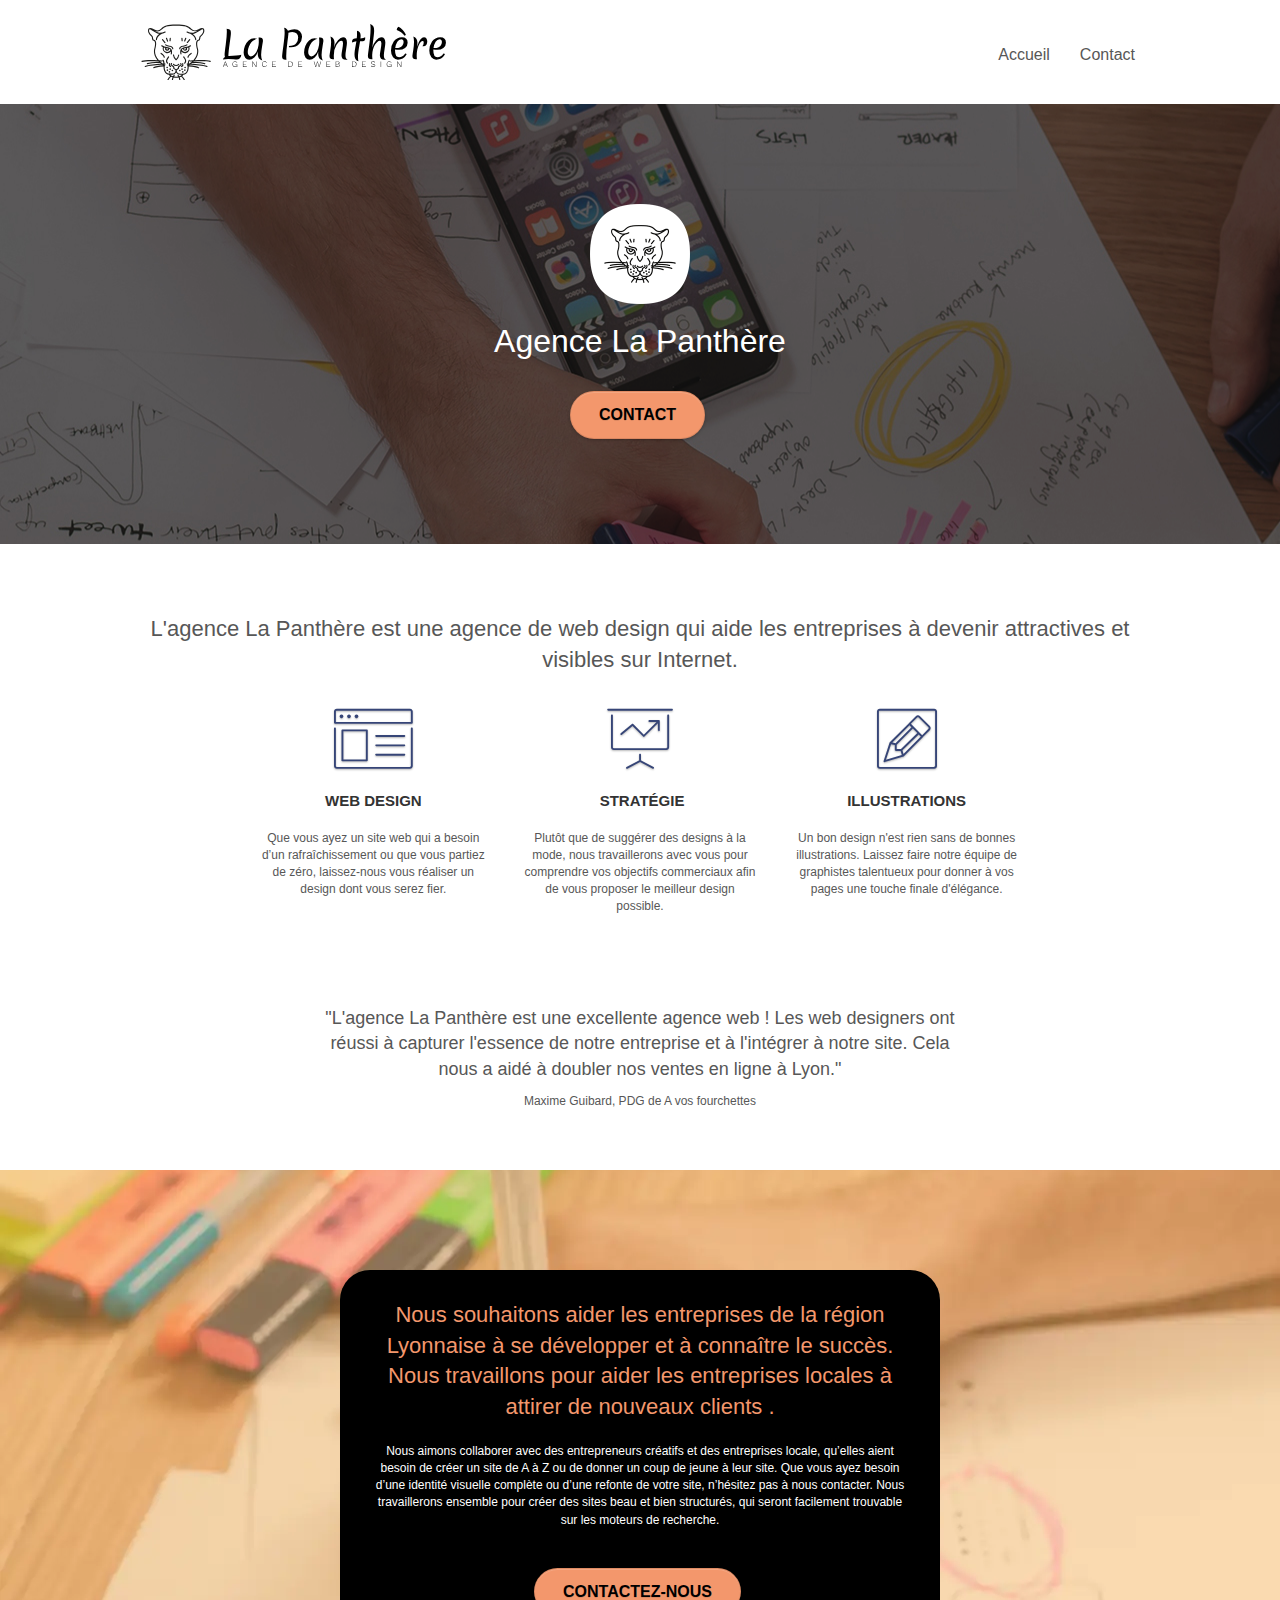
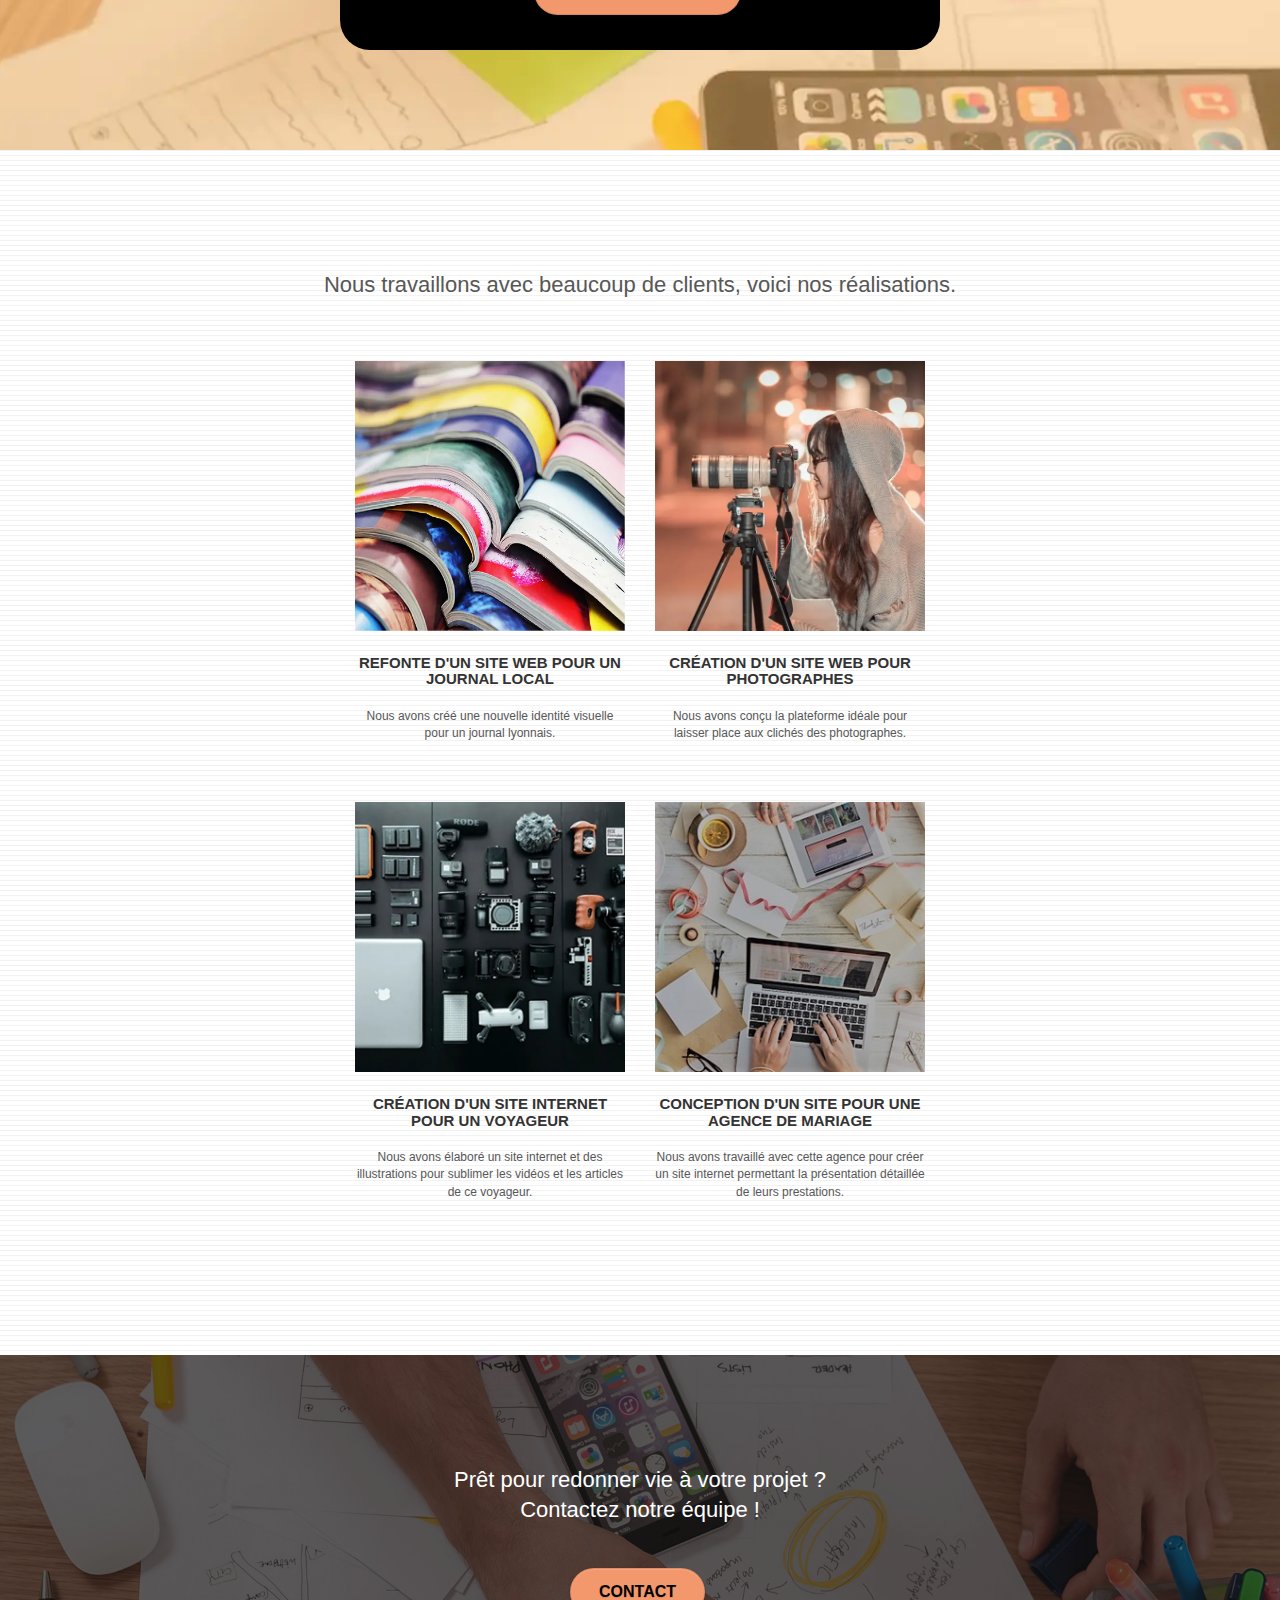
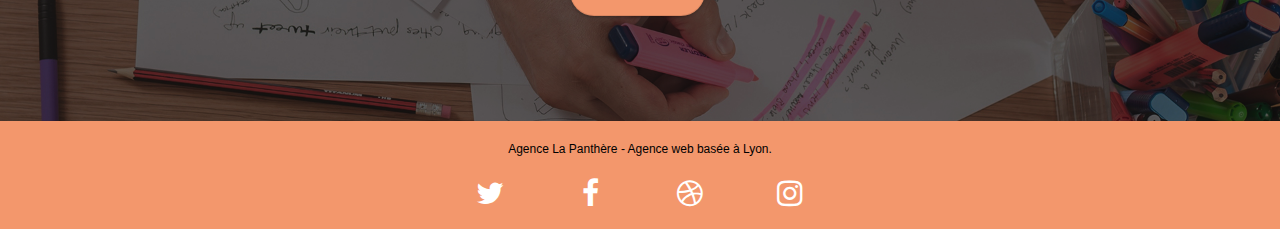
<file: index.html>
<!doctype html>
<html lang="fr">
<head>
    <meta charset="utf-8">
    <meta name="viewport" content="width=device-width, initial-scale=1.0, viewport-fit=cover">
	<meta name="description" content="La Panthère est une agence de Webdesign située à Lyon, permettant à ses clients de devenir attractifs et visibles sur les moteurs de recherche, en utilisant des illustrations et des stratégies commerciales adaptées. ">


    <link rel="shortcut icon" type="image/png" href="favicon.jpg">
	<link rel="stylesheet" type="text/css" href="./css/bootstrap.min.css">
	<link rel="stylesheet" type="text/css" href="style.min.css">
	<link rel="stylesheet" type="text/css" href="./css/font-awesome.min.css">
	<link rel="stylesheet" type="text/css" href="./css/et-line.min.css">
    <title>La panthère, agence de Web Design</title>

    
<!-- Analytics -->
 
<!-- Analytics END -->
    
</head>
<body>
<!-- Principal conteneur -->
<div class="page-container">
    
<!-- bloc-0 -->
<div class="bloc bgc-white l-bloc " id="bloc-0">
	<div class="container bloc-sm">

		<nav class="navbar row">
			<div class="navbar-header">
				<a class="navbar-brand" href="index.html"><img src="img/agence-la-panthere-monochrome.svg" alt="Logo de l'agence La Panthère" style="width: 100%; height: 100%;"></a>
				<button id="nav-toggle" type="button" class="ui-navbar-toggle navbar-toggle" data-toggle="collapse" data-target=".navbar-1">
					<span class="sr-only">Toggle navigation</span><span class="icon-bar"></span><span class="icon-bar"></span><span class="icon-bar"></span>
				</button>
			</div>
			<div class="collapse navbar-collapse navbar-1 special-dropdown-nav">
				<ul class="site-navigation nav navbar-nav">
					<li>
						<a href="index.html">Accueil</a>
					</li>
					<li>
						<a href="Contact.html">Contact</a>
					</li>
				</ul>
			</div>
		</nav>
	</div>
</div>
<!-- bloc-0 END -->

<!-- bloc-1-presentation -->
<div class="bloc bgc-dark-slate-blue bg-banniere d-bloc bg-t-edge bloc-bg-texture b-parallax" id="bloc-1-hero">
	<div class="container bloc-lg">
		<div class="row tight-width-whitespace">
			<div class="col-sm-12">
				<img src="img/logo.webp" class="center-block image-resize-mode" alt="Logo de l'Agence La Panthère" style="width: 100px; height: 100px">
				<h1 class="text-center hero-bloc-text color-title">
					Agence La Panthère
				</h1>
				<div class="text-center">
					<a href="page2.html" class="btn btn-lg btn-clean btn-rd cta-hero btn-atomic-tangerine" id="cta-hero">Contact</a>
				</div>
			</div>
		</div>
	</div>
</div>
<!-- bloc-1-presentation END -->

<!-- bloc-2-services -->
<div class="bloc bgc-white l-bloc" id="bloc-2-services">
	<div class="container bloc-md">
		<div class="row">
			<h2 class="text-center">L'agence La Panthère est une agence de web design qui aide les entreprises à devenir attractives et visibles sur Internet.</h2>
		</div>
		<div class="row voffset-lg med-width-whitespace">
			<div class="col-sm-4">
				<div class="text-center">
					<span class="et-icon-browser sm-shadow icon-dark-slate-blue icons icon-lg"></span>
				</div>
				<h3 class="mg-md text-center">
					Web design
				</h3>
				<p class="text-center ">
					Que vous ayez un site web qui a besoin d&rsquo;un rafraîchissement ou que vous partiez de zéro, laissez-nous vous réaliser un design dont vous serez fier.
				</p>
			</div>
			<div class="col-sm-4">
				<div class="text-center">
					<span class="et-icon-presentation sm-shadow icon-dark-slate-blue icons icon-lg"></span>
				</div>
				<h3 class="mg-md text-center">
					&nbsp;Stratégie
				</h3>
				<p class="text-center ">
					Plutôt que de suggérer des designs à la mode, nous travaillerons avec vous pour comprendre vos objectifs commerciaux afin de vous proposer le meilleur design possible.<br>
				</p>
			</div>
			<div class="col-sm-4">
				<div class="text-center">
					<span class="et-icon-edit sm-shadow icon-dark-slate-blue icons icon-lg"></span>
				</div>
				<h3 class="mg-md text-center">
					Illustrations
				</h3>
				<p class="text-center ">
					Un bon design n'est rien sans de bonnes illustrations. Laissez faire notre équipe de graphistes talentueux pour donner à vos pages une touche finale d'élégance.
				</p>
			</div>
		</div>
		<div class="row voffset-lg voffset">
			<div class="col-xs-12 col-md-8 col-md-offset-2 text-center">
				<p class="text-citation ">
					"L'agence La Panthère est une excellente agence web ! Les web designers ont réussi à capturer l'essence de notre entreprise et à l'intégrer à notre site. Cela nous a aidé à doubler nos ventes en ligne à Lyon."
				</p>

				<p class="author-citation">Maxime Guibard, PDG de A vos fourchettes</p>
			</div>
		</div>
	</div>
</div>
<!-- bloc-2-services END -->

<!-- bloc-3-what-i-do -->
<div class="bloc tc-white bgc-atomic-tangerine bg-presentation d-bloc" id="bloc-3-what-i-do">
	<div class="container bloc-lg">
		<div class="row tight-width-whitespace" style="background-color: black; border-radius: 30px; padding: 20px;">
			<div class="col-sm-12">
				<h2 class="mg-md text-center tc-white" style="color:#F3976C!important;">
					Nous souhaitons aider les entreprises de la région Lyonnaise à se développer et à connaître le succès. Nous travaillons pour aider les entreprises locales à attirer de nouveaux clients .<br>
				</h2>
				<p class="text-center tc-white">
					Nous aimons collaborer avec des entrepreneurs créatifs et des entreprises locale, qu’elles aient besoin de créer un site de A à Z ou de donner un coup de jeune à leur site. Que vous ayez besoin d’une identité visuelle complète ou d’une refonte de votre site, n’hésitez pas à nous contacter. Nous travaillerons ensemble pour créer des sites beau et bien structurés, qui seront facilement trouvable sur les moteurs de recherche. <br><br><a class="btn btn-lg btn-clean btn-rd cta-hero btn-atomic-tangerine" href="page2.html">Contactez-nous</a><br>
				</p>
			</div>
		</div>
	</div>
</div>
<!-- bloc-3-what-i-do END -->

<!-- bloc-4-portfolio -->
<div class="bloc bgc-white bg-lines-h2-bg bg-repeat l-bloc" id="bloc-4-portfolio">
	<div class="container bloc-lg">
		<div class="row">
			<div class="col-sm-12 text-center">
				<h2 class="text-center">Nous travaillons avec beaucoup de clients, voici nos réalisations.</h2>
			</div>
		</div>
		<div class="row tight-width-whitespace portfolio-row">
			<div class="col-sm-6">
				<a href="#" data-lightbox="img/Journaux.webp" data-gallery-id="gallery-1" data-caption="Refonte d'un site web pour un journal local" data-frame="snapshot-lb"><img src="img/Journaux.webp" alt="Plusieurs journaux empilés" class="img-responsive portfolio-thumb" style="width: 100%; height: 100%;"></a>
				<h3 class="mg-md text-center">
					Refonte d'un site web pour un journal local
				</h3>
				<p class="text-center">
					Nous avons créé une nouvelle identité visuelle pour un journal lyonnais.
				</p>
			</div>
			<div class="col-sm-6">
				<a href="#" data-lightbox="img/Photographe.webp" data-gallery-id="gallery-1" data-caption="Création d'un site web pour photographes" data-frame="snapshot-lb"><img src="img/Photographe.webp" class="img-responsive portfolio-thumb" alt="Une photographe prenant une photo avec son appareil" style="width: 100%; height: 100%;" loading="lazy"></a>
				<h3 class="mg-md text-center">
					Création d'un site web pour photographes
				</h3>
				<p class="text-center">
					Nous avons conçu la plateforme idéale pour laisser place aux clichés des photographes.
				</p>
			</div>
		</div>
		<div class="row tight-width-whitespace portfolio-row">
			<div class="col-sm-6">
				<a href="#" data-lightbox="img/MaterielPhoto.webp" data-gallery-id="gallery-1" data-caption="Création d'un site internet pour un voyageur" data-frame="snapshot-lb"><img src="img/MaterielPhoto.webp" class="img-responsive portfolio-thumb" alt="Du matériel pour appareils photos" style="width: 100%; height: 100%;" loading="lazy"></a>
				<h3 class="mg-md text-center">
					Création d'un site internet pour un voyageur
				</h3>
				<p class="text-center">
					Nous avons élaboré un site internet et des illustrations pour sublimer les vidéos et les articles de ce voyageur.
				</p>
			</div>
			<div class="col-sm-6">
				<a href="#" data-lightbox="img/OrdinateurTravail.webp" data-gallery-id="gallery-1" data-caption="Conception d'un site pour une agence de mariage" data-frame="snapshot-lb"><img src="img/OrdinateurTravail.webp" class="img-responsive portfolio-thumb" alt="Un ordinateur posé sur une table avec des rubans et des objets créatifs pour un mariage" style="width: 100%; height: 100%;" loading="lazy"></a>
				<h3 class="mg-md text-center">
					Conception d'un site pour une agence de mariage
				</h3>
				<p class="text-center">
					Nous avons travaillé avec cette agence pour créer un site internet permettant la présentation détaillée de leurs prestations.
				</p>
			</div>
		</div>
	</div>
</div>
<!-- bloc-4-portfolio END -->

<!-- bloc-5-cta -->
<div class="bloc bgc-dark-slate-blue bg-banniere d-bloc bloc-bg-texture" id="bloc-5-cta">
	<div class="container bloc-lg">
		<div class="row">
			<h2 class="mg-md text-center color-title">
				Prêt pour redonner vie à votre projet ?<br>Contactez notre équipe !
			</h2>
			<div class="col-sm-12 text-center">
				<a href="page2.html" class="btn btn-atomic-tangerine btn-clean btn-rd btn-lg cta-hero">Contact</a>
			</div>
		</div>
	</div>
</div>
<!-- bloc-5-cta END -->

<!-- Footer - bloc-8 -->
<div class="bloc bgc-atomic-tangerine d-bloc" id="bloc-8">
	<div class="container bloc-sm">
		<div class="row">
			<div class="col-sm-12">
				<p class="text-center white" style="color: black!important; padding-bottom: 10px">
					Agence La Panthère - Agence web basée à Lyon.<br>
				</p>
				<div class="row row-no-gutters social">
					<div class="col-sm-3">
						<div class="text-center">
							<a class="social" href="index.html" aria-label="Lien vers Twitter"><span class="fa fa-twitter icon-md"></span></a>
						</div>
					</div>
					<div class="col-sm-3">
						<div class="text-center">
							<a class="social" href="index.html" aria-label="Lien vers Facebook"><span class="fa fa-facebook icon-md"></span></a>
						</div>
					</div>
					<div class="col-sm-3">
						<div class="text-center">
							<a class="social" href="index.html" aria-label="Lien vers Dribble"><span class="fa fa-dribbble icon-md"></span></a>
						</div>
					</div>
					<div class="col-sm-3">
						<div class="text-center">
							<a class="social" href="index.html" aria-label="Lien vers Instagram"><span class="fa fa-instagram icon-md"></span></a>
						</div>
					</div>
				</div>
			</div>
		</div>
	</div>
</div>
<!-- Footer - bloc-8 END -->


<!--SCRIPTS-->
<script src="./js/jquery-2.1.0.min.js"></script>
<script src="./js/bootstrap.min.js"></script>
<script src="./js/blocs.js"></script>
<script src="./js/jquery.touchSwipe.js"></script>
<script src="./js/gmaps.min.js"></script>
<script src="https://code.jquery.com/jquery-3.6.0.min.js" asynch></script>
<script src="https://cdn.jsdelivr.net/npm/bootstrap@4.5.3/dist/js/bootstrap.bundle.min.js" asynch></script>


</body>
</html>
</file>
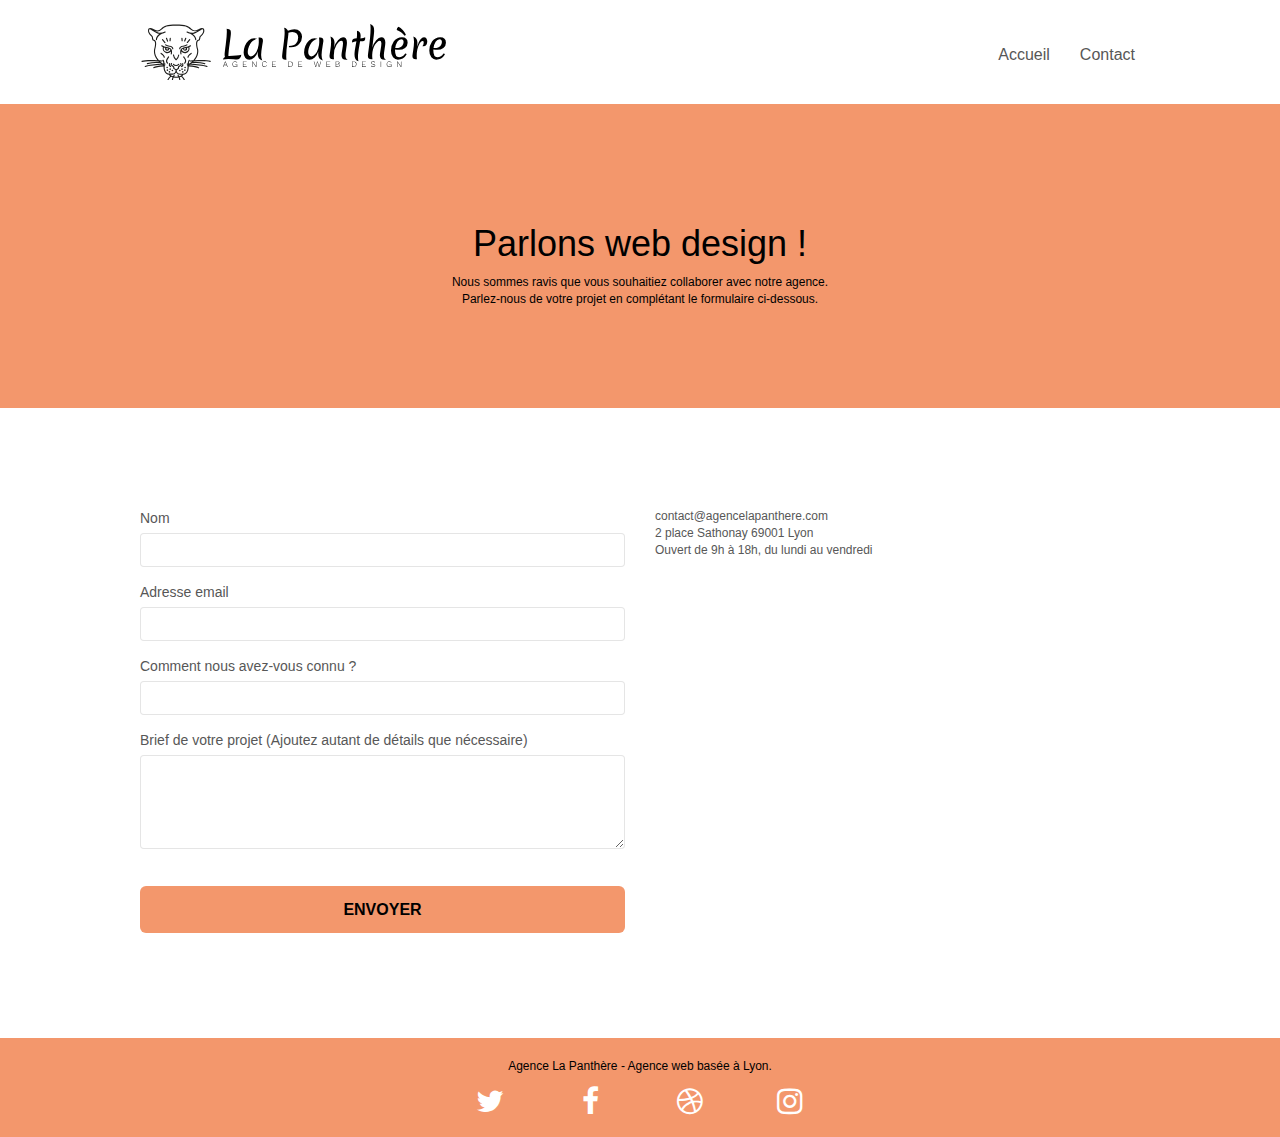
<file: Contact.html>
<!doctype html>
<html lang="fr">
<head>
    <meta charset="utf-8">
	<meta name="description" content="Page pour contacter l'équipe de l'agence">
    <meta name="viewport" content="width=device-width, initial-scale=1.0, viewport-fit=cover">

    <link rel="shortcut icon" type="image/png" href="favicon.jpg">
	<link rel="stylesheet" type="text/css" href="./css/bootstrap.min.css">
	<link rel="stylesheet" type="text/css" href="style.min.css">
	<link rel="stylesheet" type="text/css" href="./css/font-awesome.min.css">
	<link rel="stylesheet" type="text/css" href="./css/et-line.min.css">
    <title>Contactez-nous</title>

    
<!-- Analytics -->
 
<!-- Analytics END -->
    
</head>
<body>
<!-- Principal conteneur -->
<div class="page-container">
    
<!-- bloc-0 -->
<div class="bloc bgc-white l-bloc " id="bloc-0">
	<div class="container bloc-sm">
		<nav class="navbar row">
			<div class="navbar-header">
				<a class="navbar-brand" href="index.html"><img src="img/agence-la-panthere-monochrome.svg" alt="Logo de l'agence La Panthère" style="height: 100%; width: 100%;"/></a>
				<button id="nav-toggle" type="button" class="ui-navbar-toggle navbar-toggle" data-toggle="collapse" data-target=".navbar-1">
					<span class="sr-only">Toggle navigation</span><span class="icon-bar"></span><span class="icon-bar"></span><span class="icon-bar"></span>
				</button>
			</div>
			<div class="collapse navbar-collapse navbar-1 special-dropdown-nav">
				<ul class="site-navigation nav navbar-nav">
					<li>
						<a href="index.html">Accueil</a>
					</li>
					<li>
					</li>
					<li>
						<a href="Contact.html">Contact</a>
					</li>
				</ul>
			</div>
		</nav>
	</div>
</div>
<!-- bloc-0 END -->

<!-- bloc-6 -->
<div class="bloc bg-dots-bg bg-repeat bgc-atomic-tangerine d-bloc bloc-bg-texture texture-paper" id="bloc-6">
	<div class="container bloc-lg">
		<div class="row">
			<div class="col-sm-12">
				<h1 class="text-center text-black">
					Parlons web design !
				</h1>
				<p class="text-center mg-lg tight-width-whitespace text-black">
					Nous sommes ravis que vous souhaitiez collaborer avec notre agence.<br>
					Parlez-nous de votre projet en complétant le formulaire ci-dessous.
				</p>
			</div>
		</div>
	</div>
</div>
<!-- bloc-6 END -->

<!-- bloc-7 -->
<div class="bloc bgc-white l-bloc" id="bloc-7">
	<div class="container bloc-lg">
		<div class="row">
			<div class="col-sm-6">
				<form id="form_1" novalidate success-msg="Your message has been sent." fail-msg="Sorry it seems that our mail server is not responding, Sorry for the inconvenience!">
					<div class="form-group">
						<label for="name">
							Nom
						</label>
						<input id="name" class="form-control" required />
					</div>
					<div class="form-group">
						<label for="email">
							Adresse email
						</label>
						<input id="email" class="form-control" type="email" required />
					</div>
					<div class="form-group">
						<label for="input_504">
							Comment nous avez-vous connu ?
						</label>
						<input class="form-control" type="email" required id="input_504" />
					</div>
					<div class="form-group">
						<label for="message">
							Brief de votre projet (Ajoutez autant de détails que nécessaire)<br>
						</label>
						<textarea id="message" class="form-control" rows="4" cols="50" required></textarea>
					</div> 
					<button class="bloc-button btn btn-lg btn-block cta-hero btn-atomic-tangerine" type="submit">
						Envoyer
					</button>
				</form>
			</div>
			<div class="col-sm-6">
				<p>
					contact@agencelapanthere.com<br>2 place Sathonay 69001 Lyon<br>Ouvert de 9h à 18h, du lundi au vendredi<br>
				</p>
			</div>
		</div>
	</div>
</div>
<!-- bloc-7 END -->

<!-- ScrollToTop Button -->
<a class="bloc-button btn btn-d scrollToTop" onclick="scrollToTarget('1')"><span class="fa fa-chevron-up"></span></a>
<!-- ScrollToTop Button END-->


<!-- Footer - bloc-8 -->
<div class="bloc bgc-atomic-tangerine d-bloc" id="bloc-8">
	<div class="container bloc-sm">
		<div class="row">
			<div class="col-sm-12">
				<p class="text-center text-black">
					Agence La Panthère - Agence web basée à Lyon.<br>
				</p>
				<div class="row row-no-gutters social">
					<div class="col-sm-3">
						<div class="text-center">
							<a class="social" href="index.html"  aria-label="Lien vers Twitter"><span class="fa fa-twitter icon-md"></span></a>
						</div>
					</div>
					<div class="col-sm-3">
						<div class="text-center">
							<a class="social" href="index.html" aria-label="Lien vers Facebook""><span class="fa fa-facebook icon-md"></span></a>
						</div>
					</div>
					<div class="col-sm-3">
						<div class="text-center">
							<a class="social" href="index.html" aria-label="Lien vers Dribble"><span class="fa fa-dribbble icon-md"></span></a>
						</div>
					</div>
					<div class="col-sm-3">
						<div class="text-center">
							<a class="social" href="index.html" aria-label="Lien vers Instagram"><span class="fa fa-instagram icon-md"></span></a>
						</div>
					</div>
				</div>
			</div>
		</div>
	</div>
</div>
<!-- Footer - bloc-8 END -->

</div>
<!-- Principal conteneur END -->
    
<script src="https://code.jquery.com/jquery-3.6.0.min.js" asynch></script>
<script src="https://cdn.jsdelivr.net/npm/bootstrap@4.5.3/dist/js/bootstrap.bundle.min.js" asynch></script>
<script src="./js/bootstrap.min.js" asynch></script>
<script src="./js/jqBootstrapValidation.js" asynch></script>
<script src="./js/formHandler.js" asynch></script>
</body>
</html>
</file>
<file: style.min.css>
.d-bloc .navbar-toggle .icon-bar,body{background:#fff}.bloc .container,.row.row-no-gutters>[class*=" col-"],.row.row-no-gutters>[class^=col-]{padding-right:0;padding-left:0}.nav-center .navbar-brand img,body{margin:0}.nav-invert .navbar .nav,.nav>li{float:left}a,button{outline:0!important}.scrollToTop,a,button{transition:.3s ease-in-out}body{padding:0;overflow-x:hidden;-webkit-font-smoothing:antialiased;-moz-osx-font-smoothing:grayscale}a:hover{text-decoration:none;cursor:pointer}#page-loading-blocs-notifaction{position:fixed;top:0;bottom:0;width:100%;z-index:100000;background:url("img/pageload-spinner.gif") center center no-repeat #fff}.bloc{width:100%;clear:both;background:50% 50%/cover no-repeat;padding:0 50px;position:relative}.bloc-lg{padding:100px 50px}.bloc-md{padding:50px}.bloc-sm{padding:20px 50px}.bg-b-edge,.bg-bl-edge,.bg-br-edge,.bg-center,.bg-l-edge,.bg-r-edge,.bg-repeat,.bg-t-edge,.bg-tl-edge,.bg-tr-edge{-webkit-background-size:auto!important;-moz-background-size:auto!important;-o-background-size:auto!important;background-size:auto!important}.bg-repeat,.nav>li a:focus,.nav>li a:hover{background:0 0}.nav>li>.dropdown a,.navbar-toggle:hover{background:0 0!important}.bg-t-edge{background:top no-repeat}.b-parallax{background-attachment:fixed}.d-bloc{color:rgba(255,255,255,.7)}.d-bloc button:hover{color:rgba(255,255,255,.9)}.d-bloc .icon-round,.d-bloc .icon-rounded,.d-bloc .icon-semi-rounded-a,.d-bloc .icon-semi-rounded-b,.d-bloc .icon-square{border-color:rgba(255,255,255,.9)}.d-bloc .divider-h span{border-color:rgba(255,255,255,.2)}.d-bloc .a-btn,.d-bloc .navbar a,.d-bloc .navbar-brand,.d-bloc a .icon-lg,.d-bloc a .icon-md,.d-bloc a .icon-sm,.d-bloc a .icon-xl,.d-bloc h1 a,.d-bloc h2 a,.d-bloc h3 a,.d-bloc h4 a,.d-bloc h5 a,.d-bloc h6 a,.d-bloc p a{color:#fff}.d-bloc .a-btn:hover,.d-bloc .navbar a:hover,.d-bloc .navbar-brand:hover,.d-bloc a:hover .icon-lg,.d-bloc a:hover .icon-md,.d-bloc a:hover .icon-sm,.d-bloc a:hover .icon-xl,.d-bloc h1 a:hover,.d-bloc h2 a:hover,.d-bloc h3 a:hover,.d-bloc h4 a:hover,.d-bloc h5 a:hover,.d-bloc h6 a:hover,.d-bloc p a:hover{transform:scale(1.1);transition:transform .2s}.d-bloc .btn-wire,.d-bloc .btn-wire:hover{color:#fff;border-color:#fff}.d-bloc .panel icon,.l-bloc .icon-round,.l-bloc .icon-rounded,.l-bloc .icon-semi-rounded-a,.l-bloc .icon-semi-rounded-b,.l-bloc .icon-square{border-color:rgba(0,0,0,.7)}.d-bloc .panel,.l-bloc{color:rgba(0,0,0,.5)}.d-bloc .panel button:hover,.l-bloc button:hover{color:rgba(0,0,0,.7)}.d-bloc .panel .divider-h span,.l-bloc .divider-h span{border-color:rgba(0,0,0,.1)}.d-bloc .panel .a-btn,.l-bloc .a-btn,.l-bloc .navbar a,.l-bloc .navbar-brand,.l-bloc .navbar-toggle .icon-bar,.l-bloc a .icon-lg,.l-bloc a .icon-md,.l-bloc a .icon-sm,.l-bloc a .icon-xl,.l-bloc h1 a,.l-bloc h2 a,.l-bloc h3 a,.l-bloc h4 a,.l-bloc h5 a,.l-bloc h6 a,.l-bloc p a{color:rgba(0,0,0,.6)}.d-bloc .panel .a-btn:hover,.l-bloc .a-btn:hover,.l-bloc .navbar a:hover,.l-bloc .navbar-brand:hover,.l-bloc a:hover .icon-lg,.l-bloc a:hover .icon-md,.l-bloc a:hover .icon-sm,.l-bloc a:hover .icon-xl,.l-bloc h1 a:hover,.l-bloc h2 a:hover,.l-bloc h3 a:hover,.l-bloc h4 a:hover,.l-bloc h5 a:hover,.l-bloc h6 a:hover,.l-bloc p a:hover{color:#000}.d-bloc .panel .btn-wire,.d-bloc .panel .btn-wire:hover,.l-bloc .btn-wire,.l-bloc .btn-wire:hover{color:rgba(0,0,0,.7);border-color:rgba(0,0,0,.3)}.voffset{margin-top:30px}.voffset-lg{margin-top:80px}.row-no-gutters{margin-right:0;margin-left:0}#bloc-1-hero h1{font-size:32px}.navbar{margin-bottom:0;z-index:1}.navbar-brand{height:auto;padding:3px 15px;font-size:25px;font-weight:600;line-height:44px}.navbar-brand img{max-height:200px;margin:0 5px 0 0;display:inline}.navbar-brand img[src$=svg]{min-width:100px}.navbar .nav{padding-top:2px;margin-right:-16px;float:right;z-index:1}.nav>li{margin-top:4px;font-size:16px}.navbar-nav .open .dropdown-menu>li>a{text-align:inherit}.navbar-toggle{margin:10px 10px 0 0;border:0}.mg-lg,.mg-md{margin-top:10px}.navbar-toggle .icon-bar{background-color:rgba(0,0,0,.5);width:26px}.nav-invert .navbar-brand,.nav-invert .navbar-header{float:right;position:relative;z-index:2}@media (min-width:768px){.site-navigation{position:absolute;top:50%;right:20px;transform:translate(0,-50%);-webkit-transform:translateY(-50%)}.nav>li .dropdown-menu a,.nav>li .dropdown-menu a:hover{color:#484848}.nav-invert .site-navigation{left:0;right:0}.nav-center{text-align:center}.nav-center .navbar-header{width:100%}.nav-center .nav>li,.nav-center .navbar-brand,.nav-center .navbar-header{float:none;display:inline-block}.nav-center .site-navigation{position:relative;width:100%;right:0;margin-right:0;margin-top:20px}.nav-center.mini-nav .navbar-toggle{float:none;margin:10px auto 0}}.nav>li>.dropdown a{display:block;padding:14px 15px}nav .caret{margin:0 5px}.dropdown-menu .dropdown-menu{top:-8px;left:100%}.dropdown-menu .dropmenu-flow-right{top:100%;left:0;margin-left:-1px;border-top-left-radius:0;border-top-right-radius:0}.dropdown-menu .dropdown span{border:4px solid #000;border-top-color:transparent;border-right-color:transparent;border-bottom-color:transparent;margin:6px -5px 0 0!important;float:right}.mg-md{margin-bottom:20px}.mg-lg{margin-bottom:40px}.btn{margin:0 5px 5px 0}.btn.pull-right{margin:0 0 5px 5px}.btn-d,.btn-d:focus,.btn-d:hover{color:#fff;background:rgba(0,0,0,.3)}.close-lightbox,.lightbox-caption,.next-lightbox,.prev-lightbox{background:rgba(0,0,0,.5);position:absolute}.btn-rd{border-radius:40px}.btn-clean{border:1px solid rgba(0,0,0,.08);border-bottom-color:rgba(0,0,0,.1);text-shadow:0 1px 0 rgba(0,0,1,.1);box-shadow:0 1px 3px rgba(0,0,1,.25),inset 0 1px 0 0 rgba(255,255,255,.15)}.icon-md{font-size:30px!important}.icon-lg{font-size:60px!important}.sm-shadow{text-shadow:0 1px 2px rgba(0,0,0,.3)}.panel-sq,.panel-sq .panel-footer,.panel-sq .panel-heading{border-radius:0}.panel-rd{border-radius:30px}.panel-rd .panel-heading{border-radius:29px 29px 0 0}.panel-rd .panel-footer{border-radius:0 0 29px 29px}.form-control{border-color:rgba(0,0,0,.1);box-shadow:none}.scrollToTop{width:40px;height:40px;position:fixed;bottom:20px;right:20px;opacity:0;z-index:500}.scrollToTop span{margin-top:6px}.showScrollTop{font-size:14px;opacity:1}a[data-lightbox]{position:relative;display:block;text-align:center}a[data-lightbox]:hover::before{content:"+";font-family:HelveticaNeue-Light,"Helvetica Neue Light","Helvetica Neue",Helvetica,Arial;font-size:32px;width:50px;height:50px;margin-left:-25px;border-radius:50%;background:rgba(0,0,0,.6);color:#fff;font-weight:100;z-index:1;position:absolute;top:50%;transform:translateY(-50%);-webkit-transform:translateY(-50%)}a[data-lightbox]:hover img{opacity:.6;-webkit-animation-fill-mode:none;animation-fill-mode:none}#lightbox-modal{display:flex;align-items:center}#lightbox-modal .modal-dialog{width:90%;max-width:900px;margin:0 auto}#lightbox-modal .modal-dialog img{max-height:90vh;margin:0 auto}.lightbox-caption{padding:20px;color:#fff;left:15px;right:15px;bottom:5px}.close-lightbox{color:#fff;font-size:30px;top:20px;right:20px;z-index:20;border:none;line-height:30px;padding:0 9px 5px;opacity:.3}.close-lightbox:hover,.next-lightbox:hover,.prev-lightbox:hover{opacity:1;color:#fff}.next-lightbox,.prev-lightbox{font-size:20px;color:rgba(255,255,255,.9);transition:.2s ease-in-out;top:45%;z-index:1;opacity:.4}.next-lightbox{padding:6px 8px 1px 13px;right:25px}.prev-lightbox{padding:6px 13px 1px 10px;left:25px}.snapshot-lb .modal-body{padding-bottom:45px}.snapshot-lb .lightbox-caption{padding:0;color:rgba(0,0,0,.5);background:0 0}.btn,a,h1,h2,h3,h4,h5,h6,label,p{font-family:helvetica;font-weight:400;color:#575757!important}.container{max-width:1000px}.hero-bloc-text{font-size:38px}.hero-bloc-text-sub{font-size:36px}.statement-bloc-text{line-height:26px;font-style:italic;font-size:20px;text-align:center;font-weight:lighter;max-width:520px;margin:auto}.cta-hero,h3{text-transform:uppercase;font-weight:700}p{font-size:12px}.tight-width-whitespace{max-width:600px;margin:auto}.h1{font-size:20px;font-family:"Open Sans"}.cta-hero{margin-top:22px;color:#fff!important;padding:12px 28px;font-size:16px}.social{max-width:400px;margin:auto}h2{font-size:22px;line-height:1.4em}h3{font-size:15px;color:#333!important}.med-width-whitespace{max-width:800px;margin:auto;box-shadow:0 0 0 #000}.color-title,.ltc-white,.tc-white,.white,h1{color:#fff!important}h4{color:#333!important}.icons{margin-bottom:14px;margin-top:24px}.portfolio-thumb{margin-bottom:24px}.portfolio-row{margin-bottom:44px;margin-top:50px}.avatar{box-shadow:0 4px 9px rgba(0,0,0,.3)}.black-background{background-color:#000;border-radius:30px;padding:40px}.bold-link{font-weight:900;text-decoration:underline!important}.bgc-white{background-color:#fff}.bgc-dark-slate-blue{background-color:#364577}.bgc-atomic-tangerine{background-color:#f3976c}.btn-atomic-tangerine{background:#f3976c;color:#000!important}.ltc-white:hover{color:#ccc!important}.ltc-atomic-tangerine{color:#f3976c!important}.ltc-atomic-tangerine:hover{color:#c27956!important}.icon-dark-slate-blue{color:#364577!important;border-color:#364577!important}.bg-lines-h2-bg{background-image:url("img/lines-h2-bg.png")}.bg-banniere{background-image:url("img/presentation.webp")}.bg-presentation{background-image:url("img/MainStylo.webp")}@media (max-width:1024px){.bloc{padding-left:20px;padding-right:20px}.bloc-tile-2.full-width-bloc .container,.bloc-tile-3.full-width-bloc .container,.bloc-tile-4.full-width-bloc .container,.bloc.full-width-bloc{padding-left:0;padding-right:0}}@media (max-width:992px) and (min-width:768px){.navbar .nav{max-width:80%}.nav-center.navbar .nav{max-width:100%}}@media (max-width:991px){.container{width:100%}.b-parallax{background-attachment:scroll}#hero-bloc,.page-container{overflow-x:hidden;position:relative}.bloc-group,.bloc-group .bloc{display:block;width:100%}.bloc-fill-screen .fill-bloc-bottom-edge,.bloc-fill-screen .fill-bloc-top-edge{padding:0 20px}}.text-citation{font-size:18px}.author-citation{font-size:12px;color:#434343}@media (max-width:400px){.bloc{padding-left:0;padding-right:0}}@media (max-width:767px){.page-container{overflow-x:hidden;position:relative}#disqus_thread,h1,h2,h3,h4,h5,h6,p{padding-left:10px!important;padding-right:10px!important}.b-parallax{background-attachment:scroll}.navbar .nav{padding-top:0;border-top:1px solid rgba(0,0,0,.2);float:none!important}.navbar.row{margin-left:0;margin-right:0}.site-navigation{position:inherit;transform:none;-webkit-transform:none;-ms-transform:none}.nav>li{margin-top:0;border-bottom:1px solid rgba(0,0,0,.1);background:rgba(0,0,0,.05);text-align:left;padding-left:15px;width:100%}.nav>li:hover{background:rgba(0,0,0,.08)}.dropdown .dropdown a .caret{float:none;margin:5px 0 0 10px!important;border:4px solid #000;border-bottom-color:transparent;border-right-color:transparent;border-left-color:transparent}#hero-bloc .navbar .nav{background:rgba(0,0,0,.8)}#hero-bloc .navbar .nav a{color:rgba(255,255,255,.6)}.hero{padding:50px 0}.hero-nav{left:-1px;right:-1px}.navbar-collapse{padding:0;overflow-x:hidden;-webkit-box-shadow:none;box-shadow:none}.navbar-brand img{max-height:40px;width:auto}.nav-invert .navbar-header{float:none;width:100%}.nav-invert .navbar-toggle{float:left;margin-left:10px}.bloc,.bloc-fill-screen .fill-bloc-bottom-edge,.bloc-fill-screen .fill-bloc-top-edge,.bloc-md,.bloc-sm,.bloc-tile-2 .container,.bloc-tile-3 .container,.bloc-tile-4 .container{padding-left:0;padding-right:0}.bloc-lg,.bloc-xl,.bloc-xxl{padding:40px 0}.a-block{padding:0 10px}.btn-dwn{display:none}.voffset{margin-top:5px}.voffset-md{margin-top:20px}.voffset-lg{margin-top:30px}form{padding:5px}.close-lightbox{display:inline-block}.blocsapp-device-iphone5{background-size:216px 425px;padding-top:60px;width:216px;height:425px}.blocsapp-device-iphone5 img{width:180px;height:320px}.bloc-mob-center-text{text-align:center}}.text-black{color:black!important};
</file>
